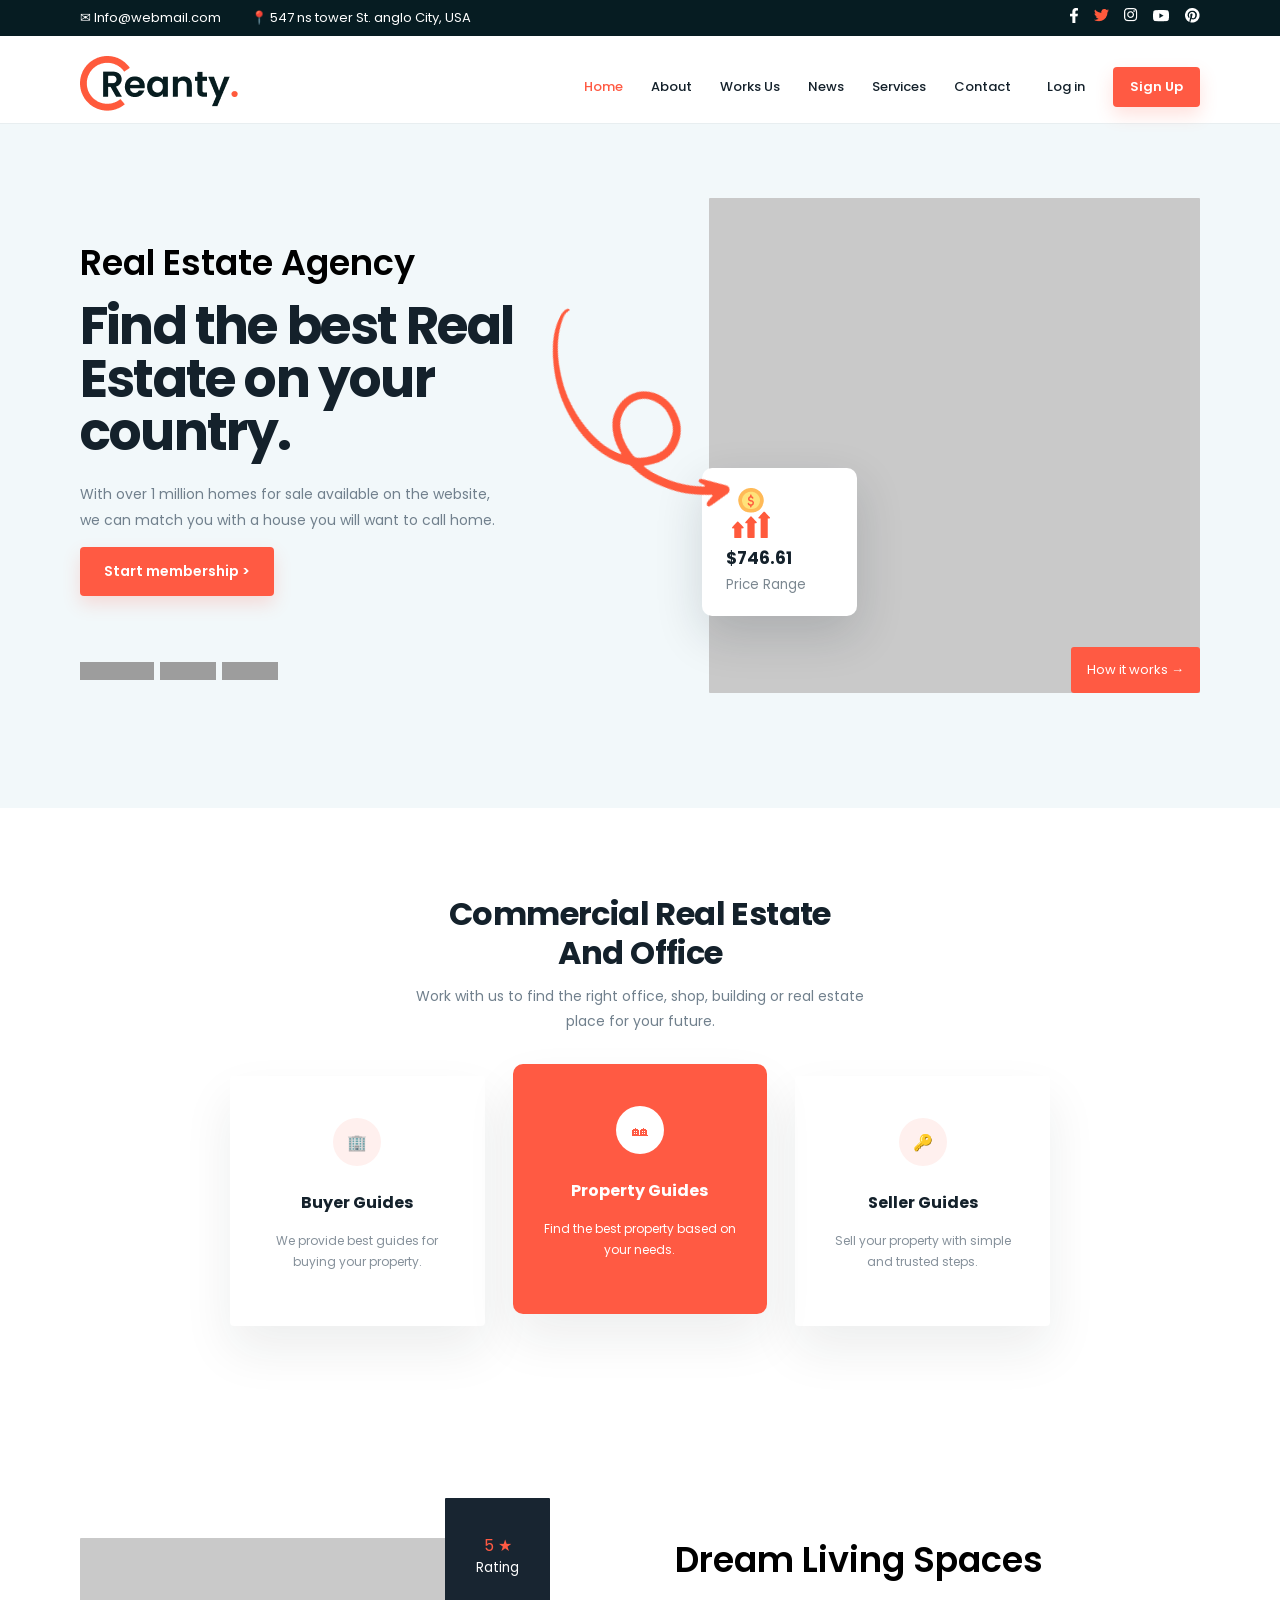
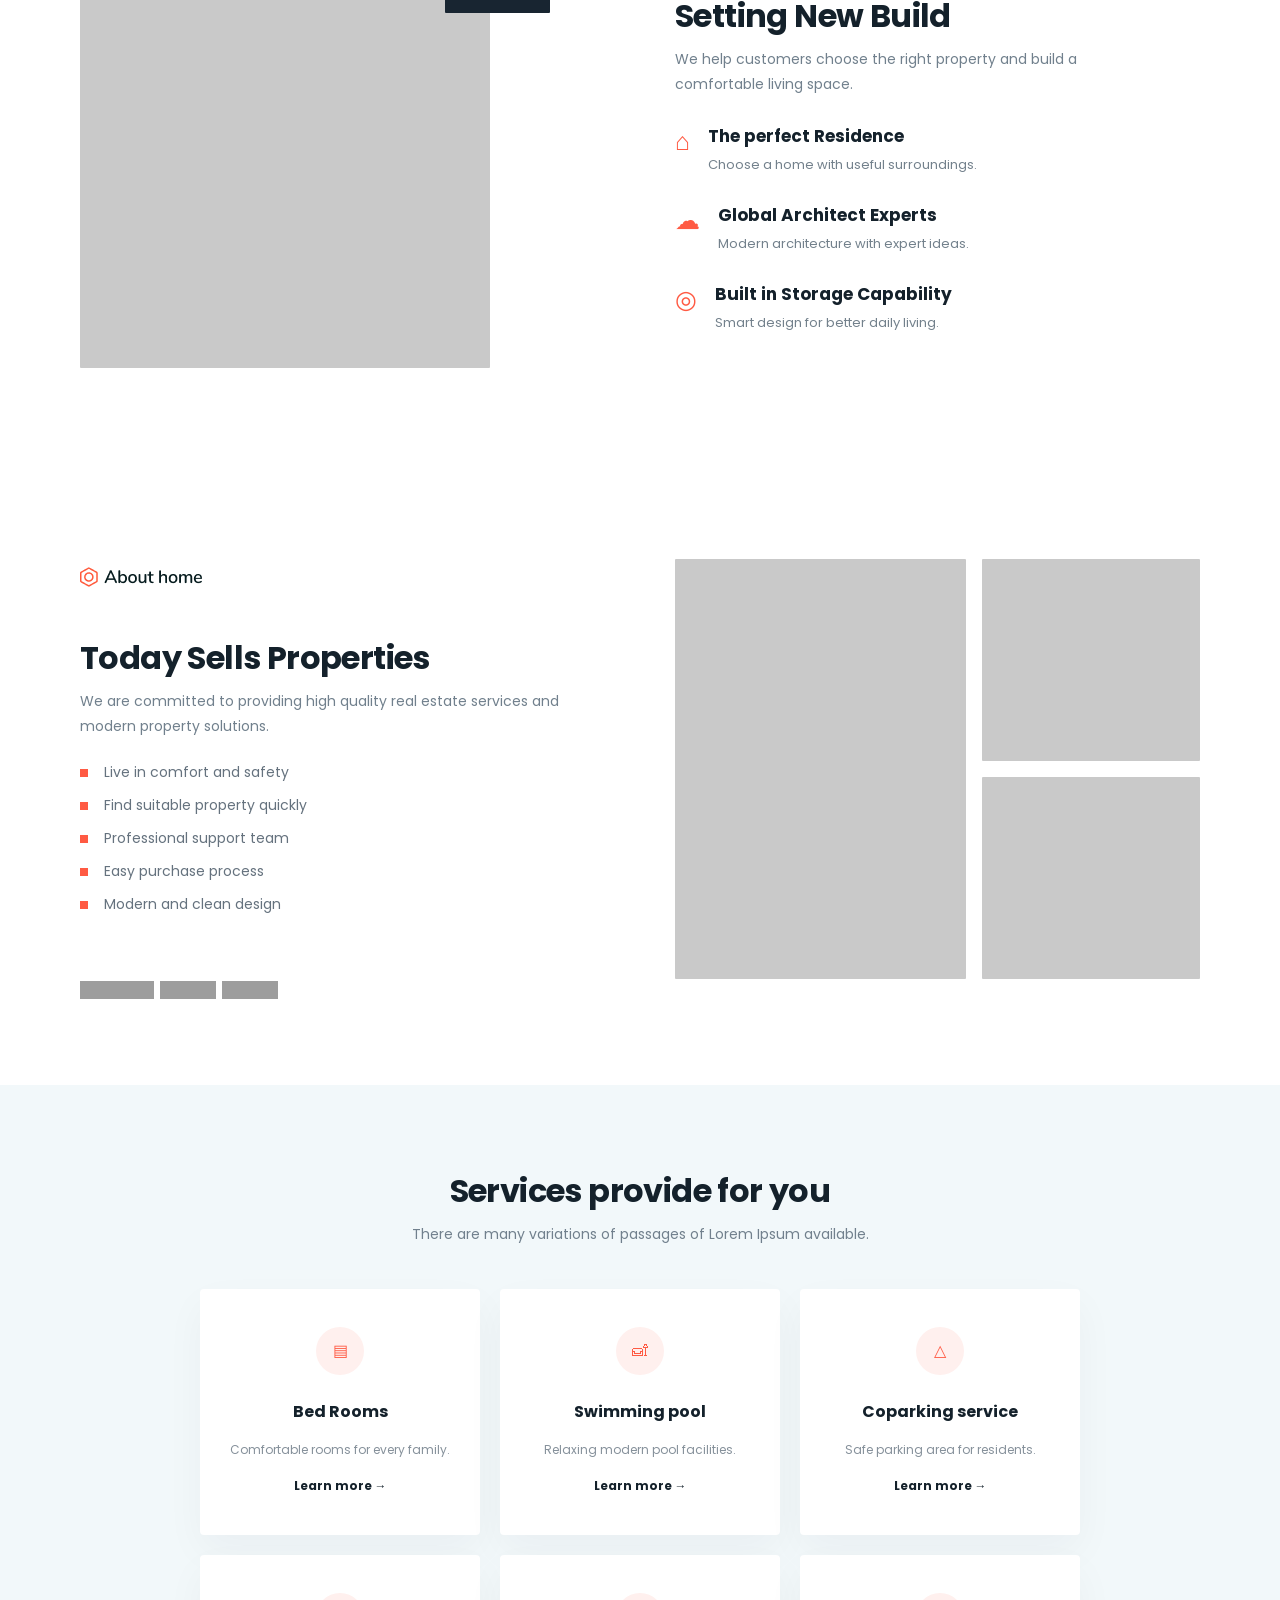
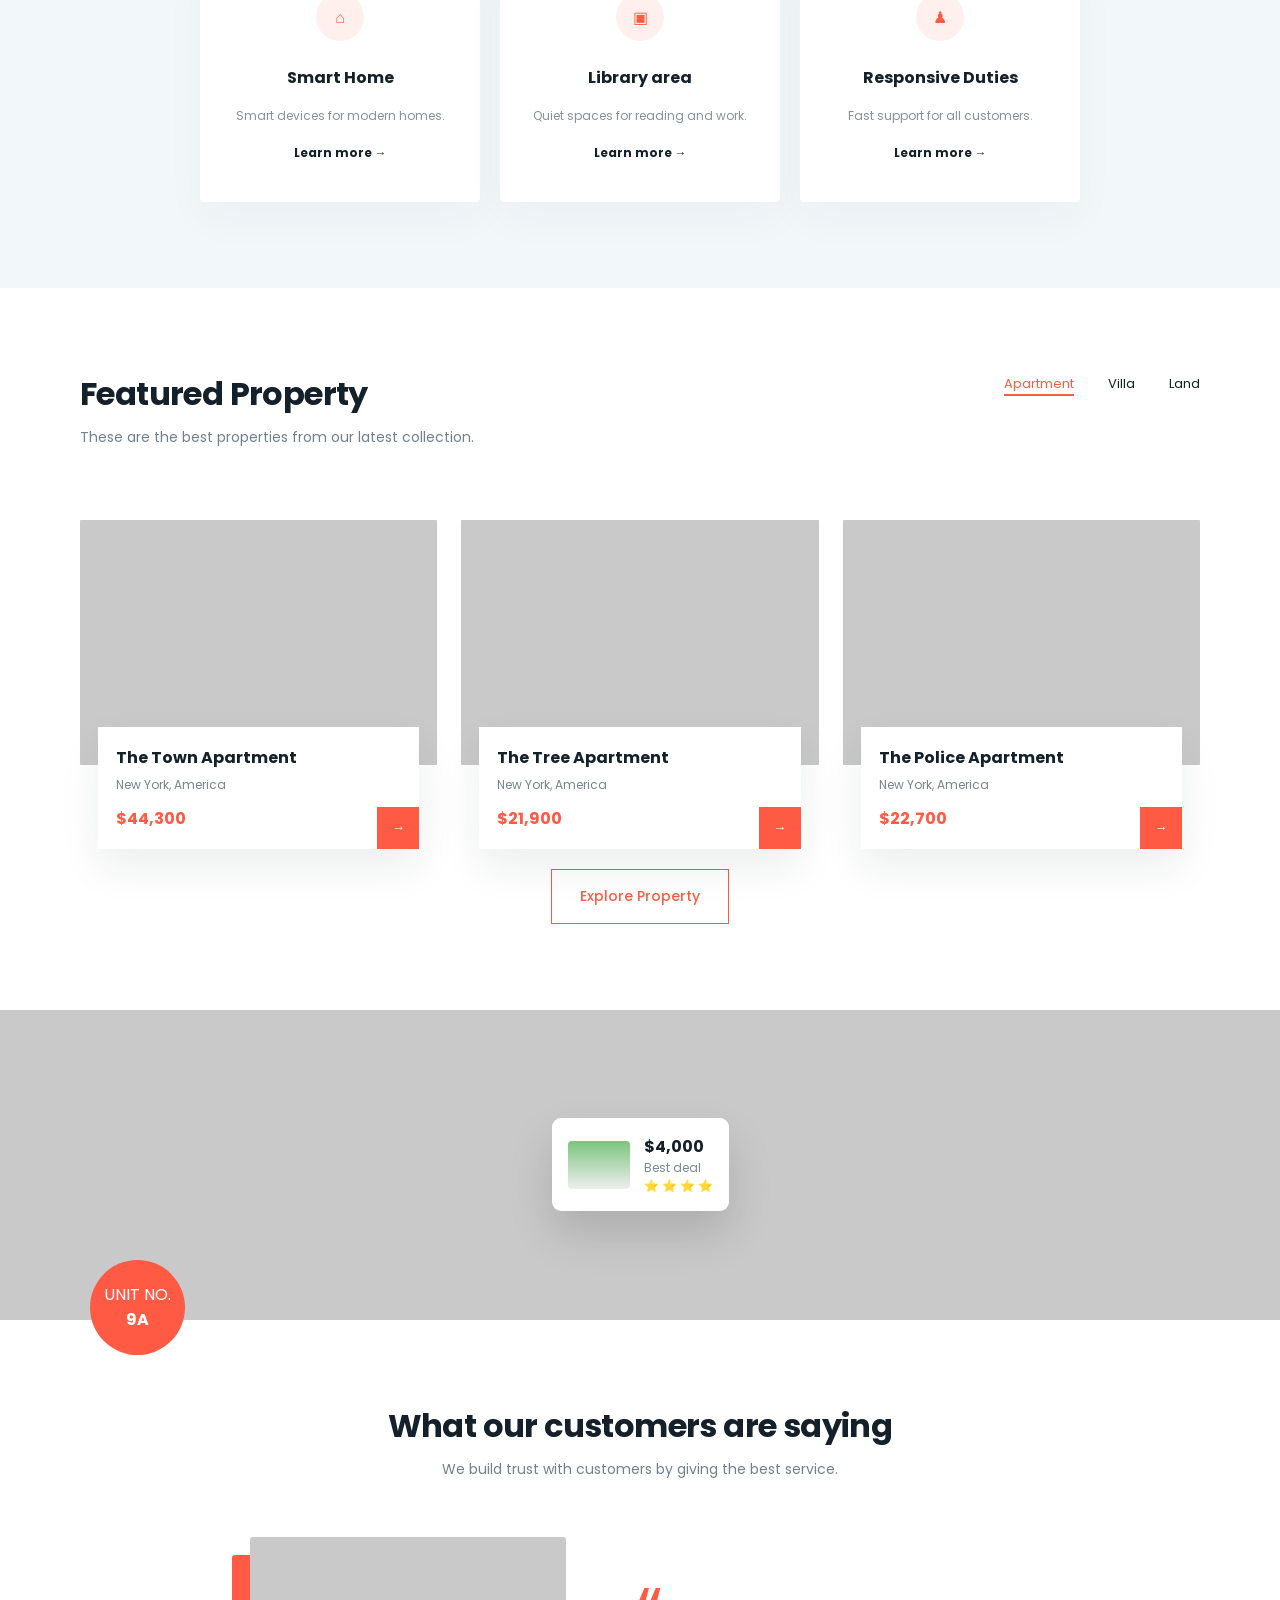
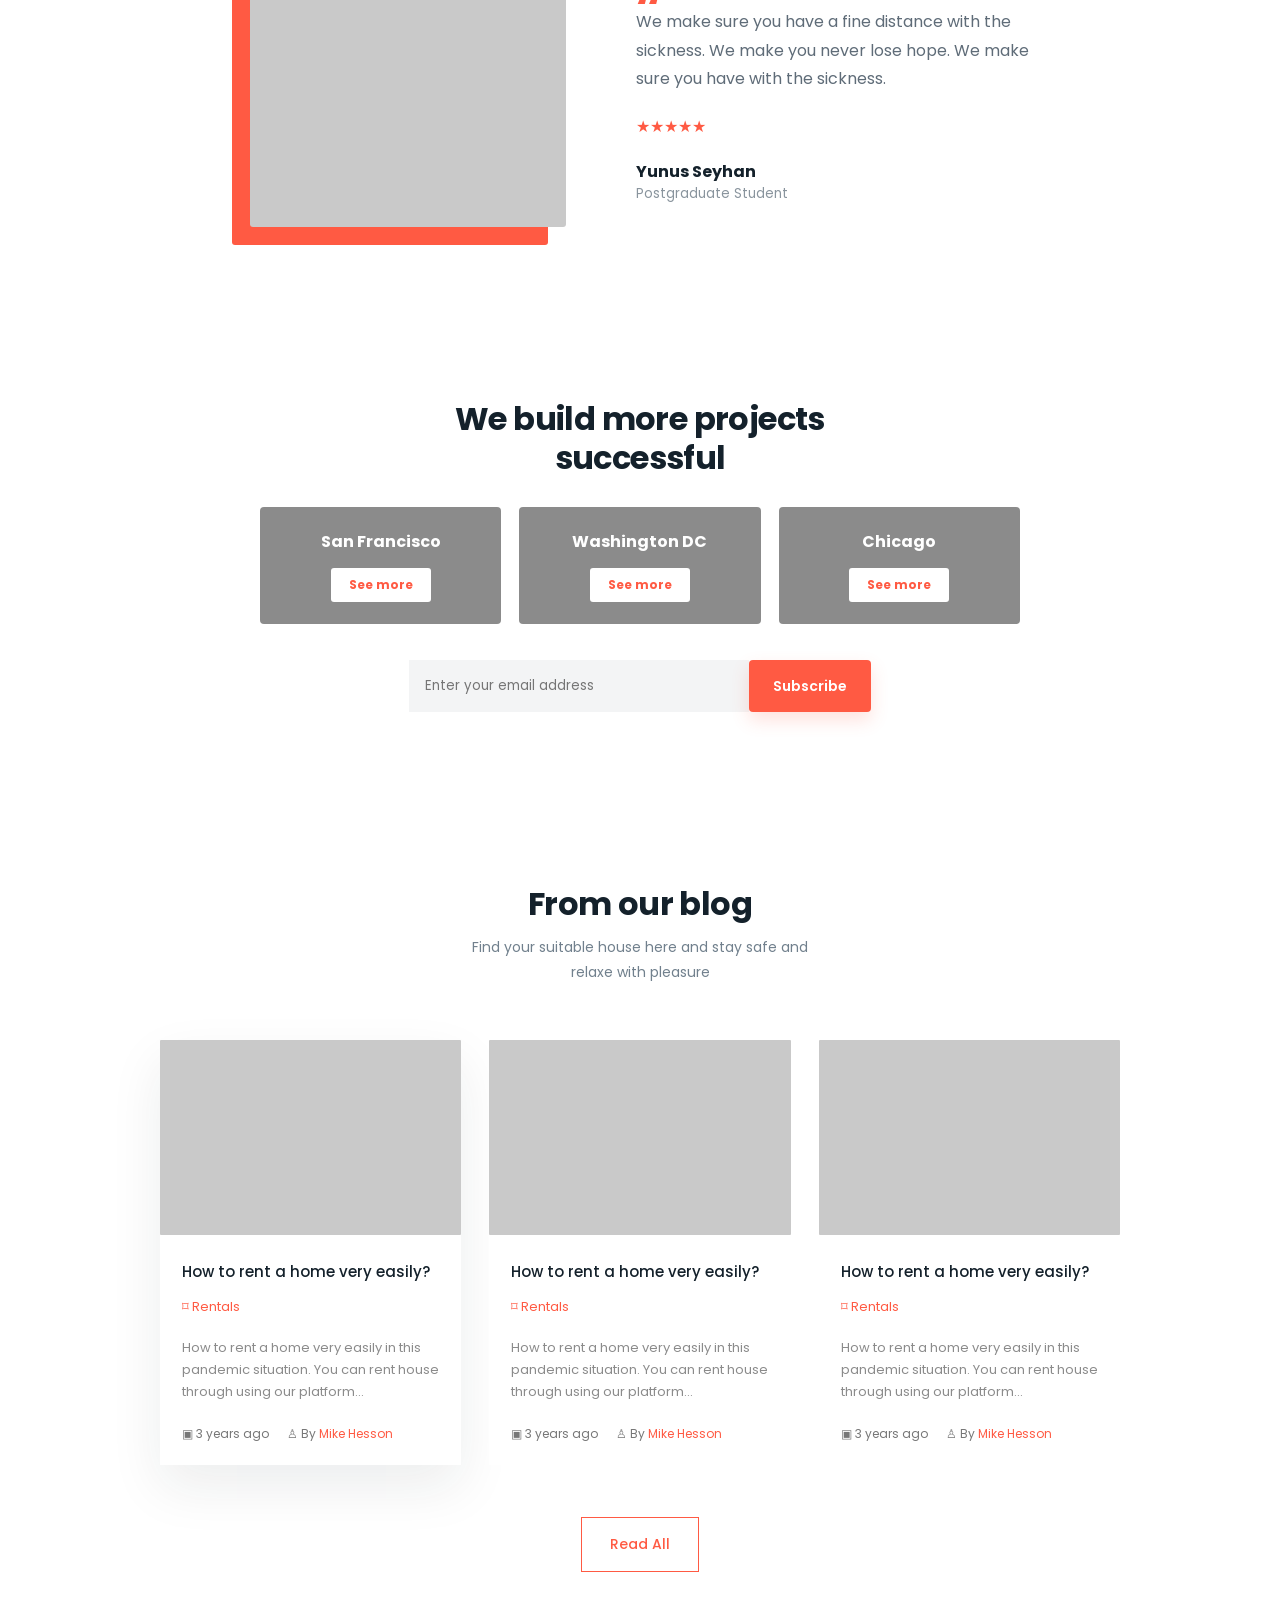
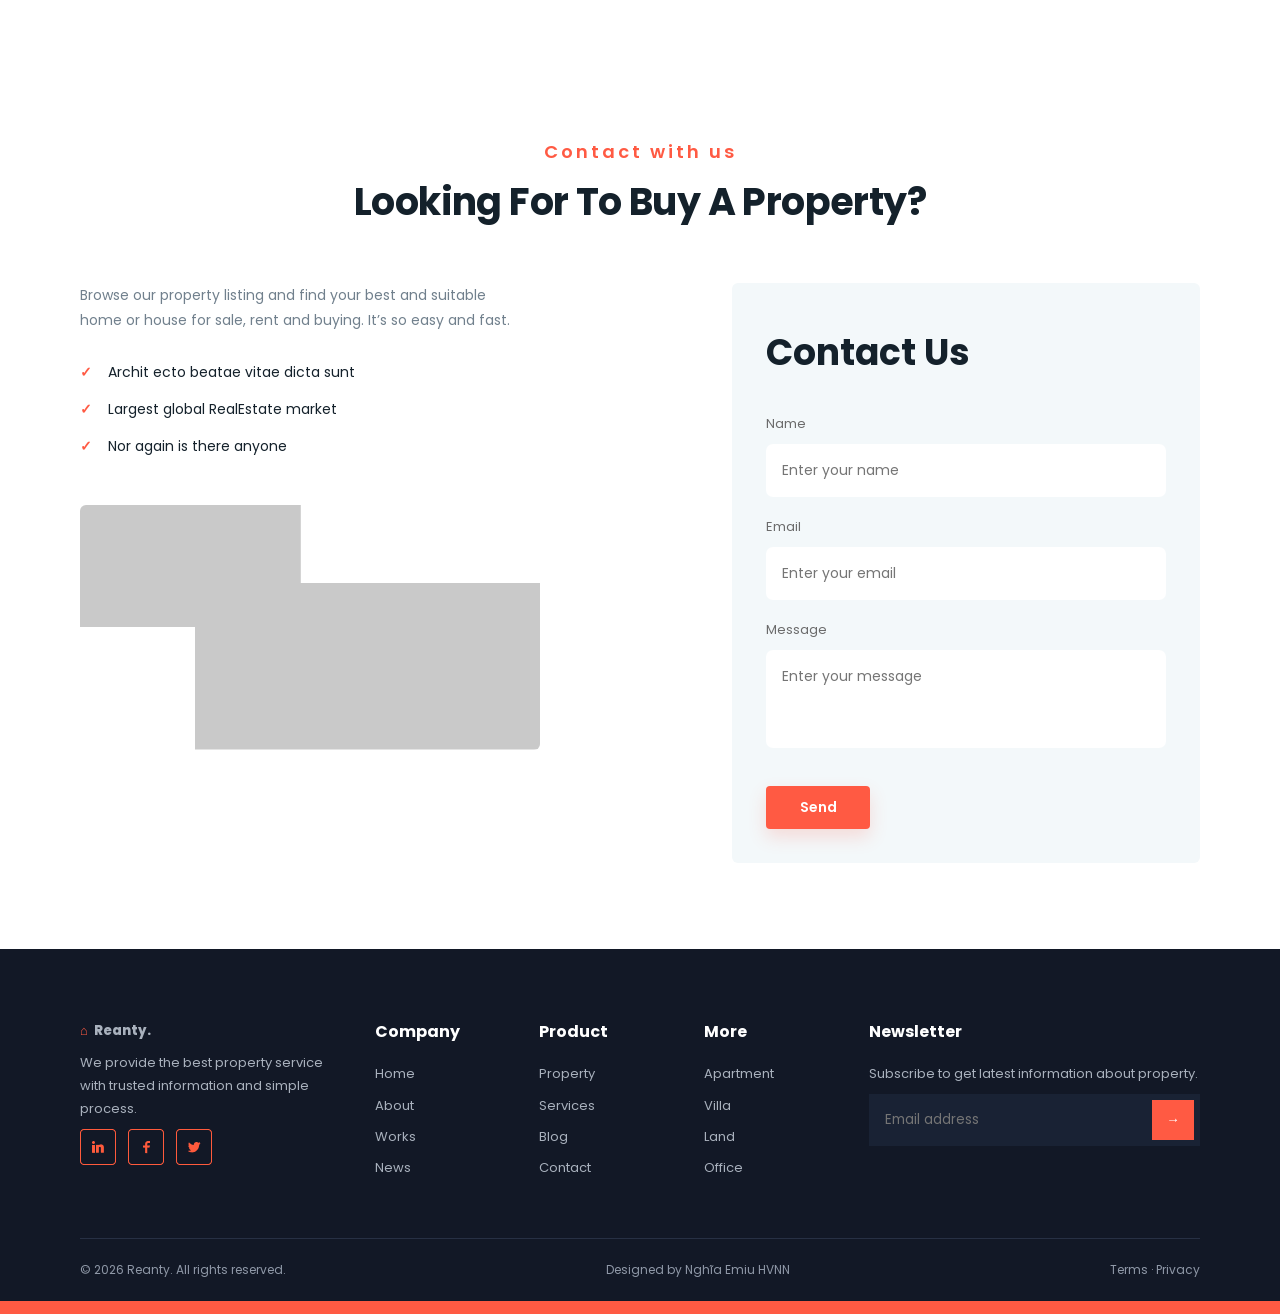
<file: index.html>
<!doctype html>
<html lang="en">
  <head>
    <meta charset="UTF-8" />
    <meta name="viewport" content="width=device-width, initial-scale=1.0" />
    <title>Reanty - Real Estate</title>
    <link rel="preconnect" href="https://fonts.googleapis.com" />
    <link rel="preconnect" href="https://fonts.gstatic.com" crossorigin />
    <link
      href="https://fonts.googleapis.com/css2?family=Poppins:wght@400;500;600;700;800&display=swap"
      rel="stylesheet"
    />
    <link rel="stylesheet" href="./css/base/reset.css" />
    <link rel="stylesheet" href="./css/base/typography.css" />
    <link rel="stylesheet" href="./css/base/buttons.css" />
    <link rel="stylesheet" href="./css/base/utilities.css" />
    <link rel="stylesheet" href="./css/layout/container.css" />
    <link rel="stylesheet" href="./css/layout/header.css" />
    <link rel="stylesheet" href="./css/sections/hero.css" />
    <link rel="stylesheet" href="./css/sections/property-types.css" />
    <link rel="stylesheet" href="./css/sections/dream-living.css" />
    <link rel="stylesheet" href="./css/sections/featured-property.css" />
    <link rel="stylesheet" href="./css/sections/services.css" />
    <link rel="stylesheet" href="./css/sections/property-list.css" />
    <link rel="stylesheet" href="./css/sections/deal-banner.css" />
    <link rel="stylesheet" href="./css/sections/testimonial.css" />
    <link rel="stylesheet" href="./css/sections/projects.css" />
    <link rel="stylesheet" href="./css/sections/subscribe.css" />
    <link rel="stylesheet" href="./css/sections/blog.css" />
    <link rel="stylesheet" href="./css/sections/contact.css" />
    <link rel="stylesheet" href="./css/layout/footer.css" />
    <link rel="stylesheet" href="./css/responsive.css" />
    <link rel="stylesheet" href="./css/layout/topbar.css" />
  </head>
  <body>
    <!-- Top Bar -->
    <div class="top-bar">
      <div class="container top-bar-wrap">
        <div class="top-left">
          <span>✉ Info@webmail.com</span>
          <span>📍 547 ns tower St. anglo City, USA</span>
        </div>

        <div class="top-right">
          <a href="#"><img src="./public/images/fb.png" alt=""></a>
          <a href="#"><img src="./public/images/twitter.png" alt=""></a>
          <a href="#"><img src="./public/images/ins.png" alt=""></a>
          <a href="#"><img src="./public/images/ytb.png" alt=""></a>
          <a href="#"><img src="./public/images/pinterest.png" alt=""></a>
        </div>
      </div>
    </div>
    <!-- Header -->
    <header class="header">
      <div class="" style="background: #fff; height: 15px"></div>
      <div class="container nav-wrap">
        <a class="logo" href="#"
          ><span class="logo-icon"
            ><img src="./public/images/Logo.png" alt="" /></span
        ></a>
        <input type="checkbox" id="menu-toggle" class="menu-toggle" />
        <label for="menu-toggle" class="hamburger"
          ><span></span><span></span><span></span
        ></label>
        <nav class="nav">
          <a class="active" href="#">Home</a>
          <a href="#about">About</a>
          <a href="#work">Works Us</a>
          <a href="#news">News</a>
          <a href="#services">Services</a>
          <a href="#contact">Contact</a>
          <a href="#" class="signin">Log in</a>
          <a href="#" class="btn btn-sm">Sign Up</a>
        </nav>
      </div>
    </header>

    <main>
      <!-- Hero -->
      <section class="hero section-soft">
        <div class="container hero-grid">
          <div class="hero-content">
            <p class="eyebrow">Real Estate Agency</p>
            <h1>Find the best Real Estate on your country.</h1>
            <p class="text">
              With over 1 million homes for sale available on the website, we
              can match you with a house you will want to call home.
            </p>
            <a class="btn" href="#featured">Start membership ></a>
            <div class="mini-tabs"><span></span><span></span><span></span></div>
          </div>
          <div class="hero-media">
            <div class="image-box hero-box"></div>
            <div class="price-card">
              <span class="pin"
                ><img src="./public/images/increase1.png" alt=""
              /></span>
              <strong>$746.61</strong>
              <small>Price Range</small>
            </div>
            <div class="search-pill">How it works <b>→</b></div>
            <div class="arrow-mark">
              <img src="./public/images/Vector1.png" alt="" />
            </div>
          </div>
        </div>
      </section>

      <!-- Commercial Real Estate -->
      <section id="about" class="section center">
        <div class="container">
          <h2>Commercial Real Estate<br />And Office</h2>
          <p class="lead">
            Work with us to find the right office, shop, building or real estate
            place for your future.
          </p>
          <div class="type-cards">
            <article class="type-card">
              <div class="icon">🏢</div>
              <h3>Buyer Guides</h3>
              <p>We provide best guides for buying your property.</p>
            </article>
            <article class="type-card featured-type">
              <div class="icon">🏘</div>
              <h3>Property Guides</h3>
              <p>Find the best property based on your needs.</p>
            </article>
            <article class="type-card">
              <div class="icon">🔑</div>
              <h3>Seller Guides</h3>
              <p>Sell your property with simple and trusted steps.</p>
            </article>
          </div>
        </div>
      </section>

      <!-- Dream Living Spaces -->
      <section class="section living">
        <div class="container two-col">
          <div class="image-stack">
            <div class="image-box tall"></div>
            <div class="image-box small-card">
              <span>5 ★</span><small>Rating</small>
            </div>
          </div>
          <div class="content-list">
            <p class="eyebrow">Dream Living Spaces</p>
            <h2>Setting New Build</h2>
            <p class="text">
              We help customers choose the right property and build a
              comfortable living space.
            </p>
            <div class="list-item">
              <span>⌂</span>
              <div>
                <h4>The perfect Residence</h4>
                <p>Choose a home with useful surroundings.</p>
              </div>
            </div>
            <div class="list-item">
              <span>☁</span>
              <div>
                <h4>Global Architect Experts</h4>
                <p>Modern architecture with expert ideas.</p>
              </div>
            </div>
            <div class="list-item">
              <span>◎</span>
              <div>
                <h4>Built in Storage Capability</h4>
                <p>Smart design for better daily living.</p>
              </div>
            </div>
          </div>
        </div>
      </section>

      <!-- Today Sells Properties -->
      <section class="section sells">
        <div class="container two-col reverse-mobile">
          <div>
            <p class="eyebrow"><img src="./public/images/About-home.png" alt=""></p>
            <h2>Today Sells Properties</h2>
            <p class="text">
              We are committed to providing high quality real estate services
              and modern property solutions.
            </p>
            <ul class="check-list">
              <li>Live in comfort and safety</li>
              <li>Find suitable property quickly</li>
              <li>Professional support team</li>
              <li>Easy purchase process</li>
              <li>Modern and clean design</li>
            </ul>
            <div class="mini-tabs"><span></span><span></span><span></span></div>
          </div>
          <div class="gallery-grid">
            <div class="image-box big"></div>
            <div class="image-box"></div>
            <div class="image-box"></div>
          </div>
        </div>
      </section>

      <!-- Services -->
      <section id="services" class="section section-soft center">
        <div class="container">
          <h2>Services provide for you</h2>
          <p class="lead">
            There are many variations of passages of Lorem Ipsum available.
          </p>
          <div class="services-grid">
            <article class="service-card">
              <div class="icon">▤</div>
              <h3>Bed Rooms</h3>
              <p>Comfortable rooms for every family.</p>
              <a>Learn more →</a>
            </article>
            <article class="service-card">
              <div class="icon">🛋</div>
              <h3>Swimming pool</h3>
              <p>Relaxing modern pool facilities.</p>
              <a>Learn more →</a>
            </article>
            <article class="service-card">
              <div class="icon">△</div>
              <h3>Coparking service</h3>
              <p>Safe parking area for residents.</p>
              <a>Learn more →</a>
            </article>
            <article class="service-card">
              <div class="icon">⌂</div>
              <h3>Smart Home</h3>
              <p>Smart devices for modern homes.</p>
              <a>Learn more →</a>
            </article>
            <article class="service-card">
              <div class="icon">▣</div>
              <h3>Library area</h3>
              <p>Quiet spaces for reading and work.</p>
              <a>Learn more →</a>
            </article>
            <article class="service-card">
              <div class="icon">♟</div>
              <h3>Responsive Duties</h3>
              <p>Fast support for all customers.</p>
              <a>Learn more →</a>
            </article>
          </div>
        </div>
      </section>

      <!-- Featured Property -->
      <section id="featured" class="section featured">
        <div class="container">
          <div class="section-head">
            <div>
              <h2>Featured Property</h2>
              <p class="lead left">
                These are the best properties from our latest collection.
              </p>
            </div>
            <div class="filter-tabs">
              <a class="active">Apartment</a><a>Villa</a><a>Land</a>
            </div>
          </div>
          <div class="property-grid">
            <article class="property-card">
              <div class="image-box"></div>
              <div>
                <h3>The Town Apartment</h3>
                <p>New York, America</p>
                <strong>$44,300</strong><button>→</button>
              </div>
            </article>
            <article class="property-card">
              <div class="image-box"></div>
              <div>
                <h3>The Tree Apartment</h3>
                <p>New York, America</p>
                <strong>$21,900</strong><button>→</button>
              </div>
            </article>
            <article class="property-card">
              <div class="image-box"></div>
              <div>
                <h3>The Police Apartment</h3>
                <p>New York, America</p>
                <strong>$22,700</strong><button>→</button>
              </div>
            </article>
          </div>
          <!-- <div class="center"><a class="outline-btn">Explore Property</a></div> -->
           <div class="center">
    <a href="#" class="outline-btn">
        Explore Property
    </a>
</div>
        </div>
      </section>

      <!-- Wide Banner -->
      <section class="wide-banner">
        <div class="deal-card">
          <div class="thumb"></div>
          <div>
            <strong>$4,000</strong><span>Best deal</span
            ><small>⭐ ⭐ ⭐ ⭐</small>
          </div>
        </div>
        <div class="round-badge">
        <span>UNIT NO.</span>
        <strong>9A</strong>
    </div>
      </section>

      <!-- Testimonial -->
      <section class="section testimonial center">
        <div class="container">
          <h2>What our customers are saying</h2>
          <p class="lead">
            We build trust with customers by giving the best service.
          </p>
          <div class="testi-wrap">
            <div class="testi-img"></div>
            <div class="testi-text">
              <div class="quote">“</div>
              <p>
                We make sure you have a fine distance with the sickness. We make you never lose hope. We make sure you have with the sickness. 
              </p>
              <div class="stars">★★★★★</div>
              <strong>Yunus Seyhan</strong><small>Postgraduate Student</small>
            </div>
          </div>
        </div>
      </section>

      <!-- Projects -->
      <section class="section projects center">
        <div class="container narrow">
          <h2>We build more projects<br />successful</h2>
          <div class="project-boxes">
            <div><span>San Francisco</span><a>See more</a></div>
            <div><span>Washington DC</span><a>See more</a></div>
            <div><span>Chicago</span><a>See more</a></div>
          </div>
          <form class="subscribe">
            <input type="email" placeholder="Enter your email address" /><button
              class="btn"
            >
              Subscribe
            </button>
          </form>
        </div>
      </section>

      <section id="news" class="section blog center">
    <div class="container">
        <h2>From our blog</h2>
        <p class="lead">
            Find your suitable house here and stay safe and<br>
            relaxe with pleasure
        </p>

        <div class="blog-grid">
            <article class="blog-card">
                <div class="image-box"></div>
                <div class="blog-content">
                    <h3>How to rent a home very easily?</h3>
                    <p class="blog-category">⌑ Rentals</p>
                    <p class="blog-desc">
                        How to rent a home very easily in this pandemic situation.
                        You can rent house through using our platform...
                    </p>
                    <div class="blog-meta">
                        <span>▣ 3 years ago</span>
                        <span>♙ By <b>Mike Hesson</b></span>
                    </div>
                </div>
            </article>

            <article class="blog-card">
                <div class="image-box"></div>
                <div class="blog-content">
                    <h3>How to rent a home very easily?</h3>
                    <p class="blog-category">⌑ Rentals</p>
                    <p class="blog-desc">
                        How to rent a home very easily in this pandemic situation.
                        You can rent house through using our platform...
                    </p>
                    <div class="blog-meta">
                        <span>▣ 3 years ago</span>
                        <span>♙ By <b>Mike Hesson</b></span>
                    </div>
                </div>
            </article>

            <article class="blog-card">
                <div class="image-box"></div>
                <div class="blog-content">
                    <h3>How to rent a home very easily?</h3>
                    <p class="blog-category">⌑ Rentals</p>
                    <p class="blog-desc">
                        How to rent a home very easily in this pandemic situation.
                        You can rent house through using our platform...
                    </p>
                    <div class="blog-meta">
                        <span>▣ 3 years ago</span>
                        <span>♙ By <b>Mike Hesson</b></span>
                    </div>
                </div>
            </article>
        </div>

        <div class="center">
            <a href="#" class="outline-btn">Read All</a>
        </div>
    </div>
</section>

      <!-- Contact -->
<section id="contact" class="section contact">
    <div class="container">
        <p class="eyebrow contact-eyebrow">Contact with us</p>
        <h2 class="contact-title">Looking For To Buy A Property?</h2>

        <div class="contact-grid">
            <div class="contact-info">
                <p class="text">
                    Browse our property listing and find your best and suitable home or house
                    for sale, rent and buying. It’s so easy and fast.
                </p>

                <ul class="contact-list">
                    <li>Archit ecto beatae vitae dicta sunt</li>
                    <li>Largest global RealEstate market</li>
                    <li>Nor again is there anyone</li>
                </ul>

                <div class="contact-shape">
                    <span class="shape-orange"></span>
                    <span class="shape-dark"></span>
                </div>
            </div>

            <form class="contact-form">
                <h3>Contact Us</h3>

                <label>
                    Name
                    <input type="text" placeholder="Enter your name">
                </label>

                <label>
                    Email
                    <input type="email" placeholder="Enter your email">
                </label>

                <label>
                    Message
                    <textarea placeholder="Enter your message"></textarea>
                </label>

                <button type="button" class="btn">Send</button>
            </form>
        </div>
    </div>
</section>
    </main>

    <!-- Footer -->
    <footer class="footer">
      <div class="container footer-grid">
        <div>
          <a class="logo footer-logo"
            ><span class="logo-icon">⌂</span> Reanty.</a
          >
          <p>
            We provide the best property service with trusted information and
            simple process.
          </p>
          <div class="social">
            <a href="#"><span class="social-icon"><img src="./public/images/Linkedin.png" alt=""></span></a>
            <a href="#"><span class="social-icon"><img src="./public/images/Facebook.png" alt=""></span></a>
            <a href="#"><span class="social-icon"><img src="./public/images/Twitter (1).png" alt=""></span></a>
          </div>
        </div>
        <div>
          <h4>Company</h4>
          <a>Home</a><a>About</a><a>Works</a><a>News</a>
        </div>
        <div>
          <h4>Product</h4>
          <a>Property</a><a>Services</a><a>Blog</a><a>Contact</a>
        </div>
        <div>
          <h4>More</h4>
          <a>Apartment</a><a>Villa</a><a>Land</a><a>Office</a>
        </div>
        <div>
          <h4>Newsletter</h4>
          <p>Subscribe to get latest information about property.</p>
          <form><input placeholder="Email address" /><button>→</button></form>
        </div>
      </div>
      <div class="footer-bottom container">
        <span>© 2026 Reanty. All rights reserved.</span>
        <span>Designed by Nghĩa Emiu HVNN</span>
        <span>Terms · Privacy</span>
      </div>
    </footer>
  </body>
</html>
</file>
<file: css/base/typography.css>
body {
    font-family: Poppins, Arial, sans-serif;
    color: #14212b;
    background: #fff;
}

.eyebrow {
    font-size: 35px;
    color: black;
    font-weight: 600;
    margin: 0 0 10px;
    
}

h1 {
    font-size: 52px;
    line-height: 1.02;
    letter-spacing: -1.8px;
    margin-bottom: 24px;
    max-width: 470px;
}

h2 {
    font-size: 32px;
    line-height: 1.22;
    letter-spacing: -.6px;
    margin-bottom: 12px;
}

h3 {
    font-size: 16px;
}

.lead,
.text {
    color: #71808d;
    font-size: 14px;
    line-height: 1.8;
}

.lead {
    max-width: 480px;
    margin: 0 auto 42px;
}
</file>
<file: css/base/buttons.css>
.btn {
    display: inline-flex;
    align-items: center;
    justify-content: center;
    border: 0;
    background: #ff5a43;
    color: #fff;
    border-radius: 4px;
    padding: 14px 24px;
    font-size: 14px;
    font-weight: 600;
    box-shadow: 0 8px 18px rgba(255, 90, 67, .18);
}

.btn-sm {
    padding: 10px 17px;
    font-size: 13px;
}

.outline-btn {
    display: inline-flex;
    align-items: center;
    justify-content: center;
    margin-top: 20px;
    padding: 16px 28px;

    border: 1px solid #ff5a43;
    color: #ff5a43;

    background: #fff;

    font-size: 14px;
    font-weight: 500;

    text-decoration: none;
}
</file>
<file: css/base/utilities.css>
.section {
    padding: 86px 0;
}

.section-soft {
    background: #f2f8fa;
}

.center {
    text-align: center;
}

.left {
    text-align: left;
}

.center-text {
    text-align: center;
}

.image-box {
    background: #c9c9c9;
    border-radius: 1px;
    min-height: 160px;
}

.narrow {
    max-width: 760px;
}

.two-col {
    display: grid;
    grid-template-columns: 1fr 1fr;
    gap: 70px;
    align-items: center;
}

.check-list {
    list-style: none;
    padding: 0;
    margin: 22px 0;
}

.check-list li {
    position: relative;
    padding-left: 24px;
    margin: 12px 0;
    color: #65727e;
    font-size: 14px;
}

.check-list li:before {
    content: "";
    position: absolute;
    left: 0;
    top: 7px;
    width: 8px;
    height: 8px;
    background: #ff5a43;
}
</file>
<file: css/layout/container.css>
.container {
    width: min(1120px, 92%);
    margin: auto;
}
</file>
<file: css/layout/header.css>
.header {
    position: sticky;
    top: 0;
    background: #fff;
    z-index: 10;
    box-shadow: 0 1px 0 rgba(0, 0, 0, .04);
}

.nav-wrap {
    height: 72px;
    display: flex;
    align-items: center;
    justify-content: space-between;
}

.logo {
    font-size: 21px;
    font-weight: 800;
}

.logo-icon {
    color: #ff5a43;
    margin-right: 4px;
}

.nav {
    display: flex;
    align-items: center;
    gap: 28px;
    font-size: 13px;
    font-weight: 500;
}

.nav .active,
.nav a:hover {
    color: #ff5a43;
}

.signin {
    margin-left: 8px;
}

.menu-toggle,
.hamburger {
    display: none;
}
</file>
<file: css/sections/hero.css>
.hero {
    padding: 75px 0 90px;
}

.hero-grid {
    display: grid;
    grid-template-columns: 1fr 1.1fr;
    align-items: center;
    gap: 55px;
}

.hero-content .text {
    max-width: 420px;
}

.hero-media {
    position: relative;
    min-height: 520px;
}

.hero-box {
    position: absolute;
    right: 0;
    top: 0;
    width: 88%;
    height: 495px;
}

.price-card {
    position: absolute;
    left: 60px;
    top: 270px;
    background: #fff;
    border-radius: 10px;
    padding: 20px 24px;
    box-shadow: 0 18px 48px rgba(20, 33, 43, .16);
    min-width: 155px;
}

.price-card .pin {
    display: block;
    color: #ff5a43;
}

.price-card strong {
    display: block;
    font-size: 17px;
}

.price-card small {
    color: #7b8790;
}

.search-pill {
    position: absolute;
    right: 0;
    bottom: 25px;
    background: #ff5a43;
    color: #fff;
    border-radius: 3px;
    padding: 13px 16px;
    font-size: 13px;
}

.arrow-mark {
    position: absolute;
    left: -120px;
    top: 150px;
    color: #ff5a43;
    font-size: 72px;
    transform: rotate(25deg);
}

.mini-tabs {
    display: flex;
    gap: 6px;
    margin-top: 66px;
}

.mini-tabs span {
    display: block;
    width: 56px;
    height: 18px;
    background: #9d9d9d;
}

.mini-tabs span:first-child {
    width: 74px;
}
</file>
<file: css/sections/property-types.css>
.type-cards {
    display: grid;
    grid-template-columns: repeat(3, 1fr);
    gap: 28px;
    max-width: 820px;
    margin: 0 auto;
}

.type-card {
    background: #fff;
    border-radius: 4px;
    padding: 42px 28px;
    box-shadow: 0 24px 50px rgba(20, 33, 43, .08);
    min-height: 210px;
}

.type-card .icon,
.service-card .icon {
    width: 48px;
    height: 48px;
    border-radius: 50%;
    background: #fff0ee;
    color: #ff5a43;
    display: grid;
    place-items: center;
    margin: 0 auto 24px;
}

.type-card p,
.service-card p {
    color: #86919b;
    font-size: 12px;
    line-height: 1.7;
}

.featured-type {
    background: #ff5a43;
    color: #fff;
    transform: translateY(-12px);
    border-radius: 10px;
}

.featured-type .icon {
    background: #fff;
    color: #ff5a43;
}

.featured-type p {
    color: #fff;
}
</file>
<file: css/sections/dream-living.css>
.image-stack {
    position: relative;
    min-height: 470px;
}

.image-stack .tall {
    width: 78%;
    height: 430px;
    margin-top: 40px;
}

.small-card {
    position: absolute;
    right: 55px;
    top: 0;
    width: 105px;
    min-height: 115px;
    background: #182531;
    color: #fff;
    display: flex;
    flex-direction: column;
    justify-content: center;
    align-items: center;
}

.small-card span {
    color: #ff5a43;
}

.content-list {
    max-width: 490px;
}

.list-item {
    display: flex;
    gap: 18px;
    margin-top: 26px;
}

.list-item > span {
    color: #ff5a43;
    font-size: 25px;
}

.list-item h4 {
    margin: 0 0 6px;
    font-size: 17px;
}

.list-item p {
    margin: 0;
    color: #73818c;
    font-size: 13px;
    line-height: 1.6;
}
</file>
<file: css/sections/featured-property.css>
.gallery-grid {
    display: grid;
    grid-template-columns: 1fr .75fr;
    grid-template-rows: 1fr 1fr;
    gap: 16px;
    height: 420px;
}

.gallery-grid .big {
    grid-row: 1 / 3;
    height: 100%;
}

.gallery-grid .image-box {
    height: 100%;
}
</file>
<file: css/sections/services.css>
.services-grid {
    display: grid;
    grid-template-columns: repeat(3, 1fr);
    gap: 20px;
    max-width: 880px;
    margin: auto;
}

.service-card {
    background: #fff;
    padding: 38px 24px;
    border-radius: 4px;
    box-shadow: 0 16px 40px rgba(20, 33, 43, .04);
}

.service-card a {
    font-size: 12px;
    font-weight: 700;
}
</file>
<file: css/sections/property-list.css>
.section-head {
    display: flex;
    justify-content: space-between;
    align-items: flex-start;
    margin-bottom: 28px;
}

.filter-tabs {
    display: flex;
    gap: 34px;
    font-size: 13px;
}

.filter-tabs .active {
    color: #ff5a43;
    border-bottom: 2px solid #ff5a43;
}

.property-grid {
    display: grid;
    grid-template-columns: repeat(3, 1fr);
    gap: 24px;
}

.property-card {
    text-align: left;
    background: #fff;
}

.property-card .image-box {
    height: 245px;
}

.property-card > div:last-child {
    position: relative;
    background: #fff;
    margin: -38px 18px 0;
    padding: 18px;
    box-shadow: 0 18px 40px rgba(20, 33, 43, .08);
}

.property-card h3 {
    margin-bottom: 6px;
}

.property-card p {
    font-size: 12px;
    color: #77838f;
}

.property-card strong {
    color: #ff5a43;
}

.property-card button {
    position: absolute;
    right: 0;
    bottom: 0;
    border: 0;
    background: #ff5a43;
    color: #fff;
    width: 42px;
    height: 42px;
}
</file>
<file: css/sections/deal-banner.css>
.wide-banner {
    height: 310px;
    background: #c9c9c9;
    position: relative;
    display: grid;
    place-items: center;
}

.deal-card {
    display: flex;
    align-items: center;
    gap: 14px;
    background: #fff;
    border-radius: 9px;
    padding: 16px;
    box-shadow: 0 22px 45px rgba(0, 0, 0, .14);
}

.deal-card .thumb {
    width: 62px;
    height: 48px;
    background: linear-gradient(#7cc47e, #eee);
    border-radius: 4px;
}

.deal-card span,
.deal-card small {
    display: block;
    color: #7b8790;
    font-size: 12px;
}

.wide-banner {
    position: relative;
    height: 310px;
    background: #c9c9c9;
}

.round-badge {
    position: absolute;

    left: 90px;    
    bottom: -35px;  

    width: 95px;
    height: 95px;

    border-radius: 50%;
    background: #ff5a43;
    color: white;

    display: flex;
    flex-direction: column;
    align-items: center;
    justify-content: center;

}
</file>
<file: css/sections/testimonial.css>
.testi-wrap {
    display: grid;
    grid-template-columns: .8fr 1fr;
    gap: 70px;
    align-items: center;
    max-width: 780px;
    margin: 55px auto 0;
    text-align: left;
}

.testi-img {
    height: 290px;
    background: #c9c9c9;
    border-radius: 3px;
    box-shadow: -18px 18px 0 #ff5a43;
}

.quote {
    font-size: 70px;
    color: #ff5a43;
    height: 48px;
}

.testi-text p {
    line-height: 1.8;
    color: #5f6c78;
}

.stars {
    color: #ff5a43;
    margin: 20px 0;
}

.testi-text small {
    display: block;
    color: #89949d;
}
</file>
<file: css/sections/projects.css>
.project-boxes {
    display: grid;
    grid-template-columns: repeat(3, 1fr);
    gap: 18px;
    margin: 30px 0 36px;
}

.project-boxes div {
    background: #8b8b8b;
    color: #fff;
    border-radius: 4px;
    padding: 22px;
}

.project-boxes span {
    display: block;
    font-weight: 700;
    margin-bottom: 14px;
}

.project-boxes a {
    display: inline-block;
    background: #fff;
    color: #ff5a43;
    border-radius: 3px;
    padding: 8px 18px;
    font-size: 12px;
    font-weight: 700;
}
</file>
<file: css/sections/subscribe.css>
.subscribe {
    display: flex;
    justify-content: center;
    gap: 0;
}

.subscribe input {
    width: 340px;
    border: 0;
    background: #f3f4f5;
    padding: 16px;
}
</file>
<file: css/sections/blog.css>
.blog-grid {
    display: grid;
    grid-template-columns: repeat(3, 1fr);
    gap: 28px;
    max-width: 960px;
    margin: 54px auto 0;
    text-align: left;
}

.blog-card {
    background: #fff;
}

.blog-card:first-child {
    box-shadow: 0 22px 50px rgba(20, 33, 43, 0.08);
}

.blog-card .image-box {
    height: 195px;
}

.blog-content {
    padding: 25px 22px 22px;
}

.blog-card h3 {
    font-size: 15px;
    font-weight: 500;
    margin-bottom: 14px;
}

.blog-category {
    color: #ff5a43;
    font-size: 13px;
    margin-bottom: 20px;
}

.blog-desc {
    color: #8b8b8b;
    font-size: 13px;
    line-height: 1.7;
    margin-bottom: 22px;
}

.blog-meta {
    display: flex;
    gap: 18px;
    color: #777;
    font-size: 12px;
}

.blog-meta b {
    color: #ff5a43;
    font-weight: 400;
}

.blog .outline-btn {
    margin-top: 52px;
}
</file>
<file: css/sections/contact.css>
.contact {
    padding-top: 80px;
}

.contact-eyebrow {
    text-align: center;
    color: #ff5a43;
    font-size: 18px;
    letter-spacing: 3px;
    margin-bottom: 14px;
}

.contact-title {
    text-align: center;
    font-size: 38px;
    margin-bottom: 58px;
}

.contact-grid {
    display: grid;
    grid-template-columns: 1.1fr .9fr;
    gap: 80px;
    align-items: start;
}

.contact-info .text {
    max-width: 430px;
    margin-bottom: 28px;
}

.contact-list {
    list-style: none;
    padding: 0;
    margin: 0 0 48px;
}

.contact-list li {
    position: relative;
    padding-left: 28px;
    margin-bottom: 16px;
    font-size: 14px;
}

.contact-list li::before {
    content: "✓";
    position: absolute;
    left: 0;
    color: #ff5a43;
    font-weight: 700;
}

.contact-shape {
    position: relative;
    width: 460px;
    height: 245px;
    background: #c9c9c9;
    border-radius: 6px;
    clip-path: polygon(0 0, 48% 0, 48% 32%, 100% 32%, 100% 100%, 25% 100%, 25% 50%, 0 50%);
}

.shape-orange {
    position: absolute;
    right: 148px;
    top: -28px;
    width: 60px;
    height: 60px;
    background: #ff5a43;
    border-radius: 6px;
}

.shape-dark {
    position: absolute;
    right: 140px;
    top: -36px;
    width: 28px;
    height: 28px;
    background: #222;
    border-radius: 6px;
}

.contact-form {
    background: #f3f8fa;
    padding: 42px 34px 34px;
    border-radius: 6px;
}

.contact-form h3 {
    font-size: 36px;
    margin-bottom: 34px;
}

.contact-form label {
    display: block;
    font-size: 13px;
    color: #6b6b6b;
    margin-bottom: 20px;
}

.contact-form input,
.contact-form textarea {
    width: 100%;
    border: 0;
    background: #fff;
    border-radius: 7px;
    padding: 16px;
    margin-top: 10px;
    font-size: 14px;
}

.contact-form textarea {
    height: 98px;
    resize: none;
}

.contact-form .btn {
    width: 104px;
    height: 43px;
    margin-top: 12px;
}
</file>
<file: css/layout/footer.css>
.footer {
    background: #121826;
    color: #fff;
    padding: 70px 0 0;
}

.footer-grid {
    display: grid;
    grid-template-columns: 1.6fr .8fr .8fr .8fr 1.4fr;
    gap: 35px;
}
.social {
    display: flex;
    flex-direction: row;
    gap: 12px;
}

.footer p,
.footer a {
    display: block;
    color: #a9b1bd;
    font-size: 13px;
    line-height: 1.8;
    margin-bottom: 8px;
}

.footer h4 {
    margin: 0 0 18px;
}

.footer form {
    display: flex;
    background: #192234;
    padding: 6px;
}

.footer input {
    flex: 1;
    background: transparent;
    border: 0;
    color: #fff;
    padding: 10px;
    min-width: 0;
}

.footer button {
    border: 0;
    background: #ff5a43;
    color: #fff;
    width: 42px;
}

.footer-bottom {
    display: flex;
    justify-content: space-between;
    border-top: 1px solid #273044;
    margin-top: 50px;
    padding: 22px 0;
    color: #8f98a7;
    font-size: 12px;
}

.footer:after {
    content: "";
    display: block;
    height: 13px;
    background: #ff5a43;
    margin-top: 0;
}
</file>
<file: css/responsive.css>
/* =====================================
   TABLET
===================================== */
@media (max-width: 900px) {

    h1 {
        font-size: 42px;
    }

    /* Header */
    .nav {
        position: absolute;
        top: 72px;
        left: 0;
        right: 0;
        background: #fff;
        display: none;
        flex-direction: column;
        align-items: flex-start;
        padding: 22px 5%;
        box-shadow: 0 12px 30px rgba(0,0,0,.08);
        z-index: 999;
    }

    .menu-toggle:checked ~ .nav {
        display: flex;
    }

    .hamburger {
        display: flex;
        flex-direction: column;
        gap: 5px;
    }

    .hamburger span {
        width: 26px;
        height: 2px;
        background: #14212b;
    }

    /* Layout */
    .hero-grid,
    .two-col,
    .testi-wrap,
    .contact-grid {
        grid-template-columns: 1fr;
    }

    .hero-media {
        min-height: 420px;
    }

    .hero-box {
        width: 100%;
        height: 380px;
    }

    .price-card {
        left: 20px;
        top: 220px;
    }

    .search-pill {
        bottom: 40px;
    }

    .type-cards,
    .services-grid,
    .property-grid,
    .blog-grid {
        grid-template-columns: repeat(2, 1fr);
    }

    .section-head {
        display: block;
    }

    .gallery-grid {
        height: 340px;
    }

    .footer-grid {
        grid-template-columns: repeat(2, 1fr);
    }

    .contact-shape {
        width: 100%;
        max-width: 420px;
        height: 210px;
    }

    .contact-form {
        width: 100%;
    }
}


/* =====================================
   MOBILE
===================================== */
@media (max-width: 768px) {

    /* ---------- TOP BAR ---------- */

    .top-bar {
        height: 34px;
        padding: 0;
        background: #061c22;
        overflow: hidden;
    }

    .top-bar-wrap {
        height: 34px;
        display: flex;
        justify-content: center;
        align-items: center;
    }

    .top-left {
        width: 100%;
        display: flex;
        justify-content: center;
        align-items: center;
        gap: 0;
        font-size: 13px;
    }

    .top-left span:not(:first-child) {
        display: none;
    }

    .top-right {
        display: none;
    }

    .top-left span:first-child {
        color: #fff;
        white-space: nowrap;
    }

    /* ---------- CONTACT ---------- */

    .contact {
        overflow: hidden;
        padding-top: 60px;
    }

    .contact-title {
        font-size: 34px;
        line-height: 1.25;
        margin-bottom: 35px;
    }

    .contact-grid {
        grid-template-columns: 1fr;
        gap: 40px;
    }

    .contact-info .text {
        max-width: 100%;
        line-height: 1.8;
    }

    .contact-list li {
        line-height: 1.6;
    }

    .contact-form {
        width: 100%;
        padding: 30px 24px;
    }

    .contact-form h3 {
        font-size: 32px;
    }
}


/* =====================================
   SMALL MOBILE
===================================== */
@media (max-width: 600px) {

    .section {
        padding: 58px 0;
    }

    h1 {
        font-size: 35px;
    }

    h2 {
        font-size: 26px;
    }

    /* Hero */

    .hero {
        padding: 45px 0 60px;
    }

    .hero-grid {
        gap: 25px;
    }

    .hero-media {
        min-height: 330px;
    }

    .hero-box {
        height: 300px;
    }

    .arrow-mark {
        display: none;
    }

    .price-card {
        top: 175px;
    }

    /* Grids */

    .type-cards,
    .services-grid,
    .property-grid,
    .blog-grid,
    .project-boxes {
        grid-template-columns: 1fr;
    }

    .featured-type {
        transform: none;
    }

    .reverse-mobile > div:first-child {
        order: 2;
    }

    .section-head {
        margin-bottom: 25px;
    }

    .filter-tabs {
        gap: 22px;
        margin-top: 20px;
    }

    /* Banner */

    .wide-banner {
        height: 230px;
    }

    .round-badge {
        left: 8%;
    }

    /* Testimonial */

    .testi-wrap {
        gap: 40px;
    }

    .testi-img {
        height: 230px;
    }

    /* Subscribe */

    .subscribe {
        flex-direction: column;
    }

    .subscribe input,
    .subscribe .btn {
        width: 100%;
    }

    /* Contact */

    .contact-title {
        font-size: 30px;
    }

    .contact-form {
        padding: 24px;
    }

    .contact-form h3 {
        font-size: 28px;
    }

    .contact-form input,
    .contact-form textarea {
        font-size: 14px;
    }

    .contact-shape {
        height: 180px;
    }

    /* Footer */

    .footer-grid {
        grid-template-columns: 1fr;
    }

    .footer-bottom {
        display: block;
        text-align: center;
    }

    .mini-tabs {
        margin-top: 38px;
    }
}
</file>
<file: css/layout/topbar.css>
.top-bar {
    background: #061c22;
    color: #fff;
    font-size: 13px;
}

.top-bar-wrap {
    display: flex;
    justify-content: space-between;
    align-items: center;
    height: 36px;
}

.top-left {
    display: flex;
    gap: 30px;
}

.top-left span {
    display: flex;
    align-items: center;
    gap: 6px;
}

.top-right {
    display: flex;
    gap: 15px;
}

.top-right a {
    color: #fff;
    transition: .3s;
}

.top-right a:hover {
    color: #ff5a43;
}
</file>
